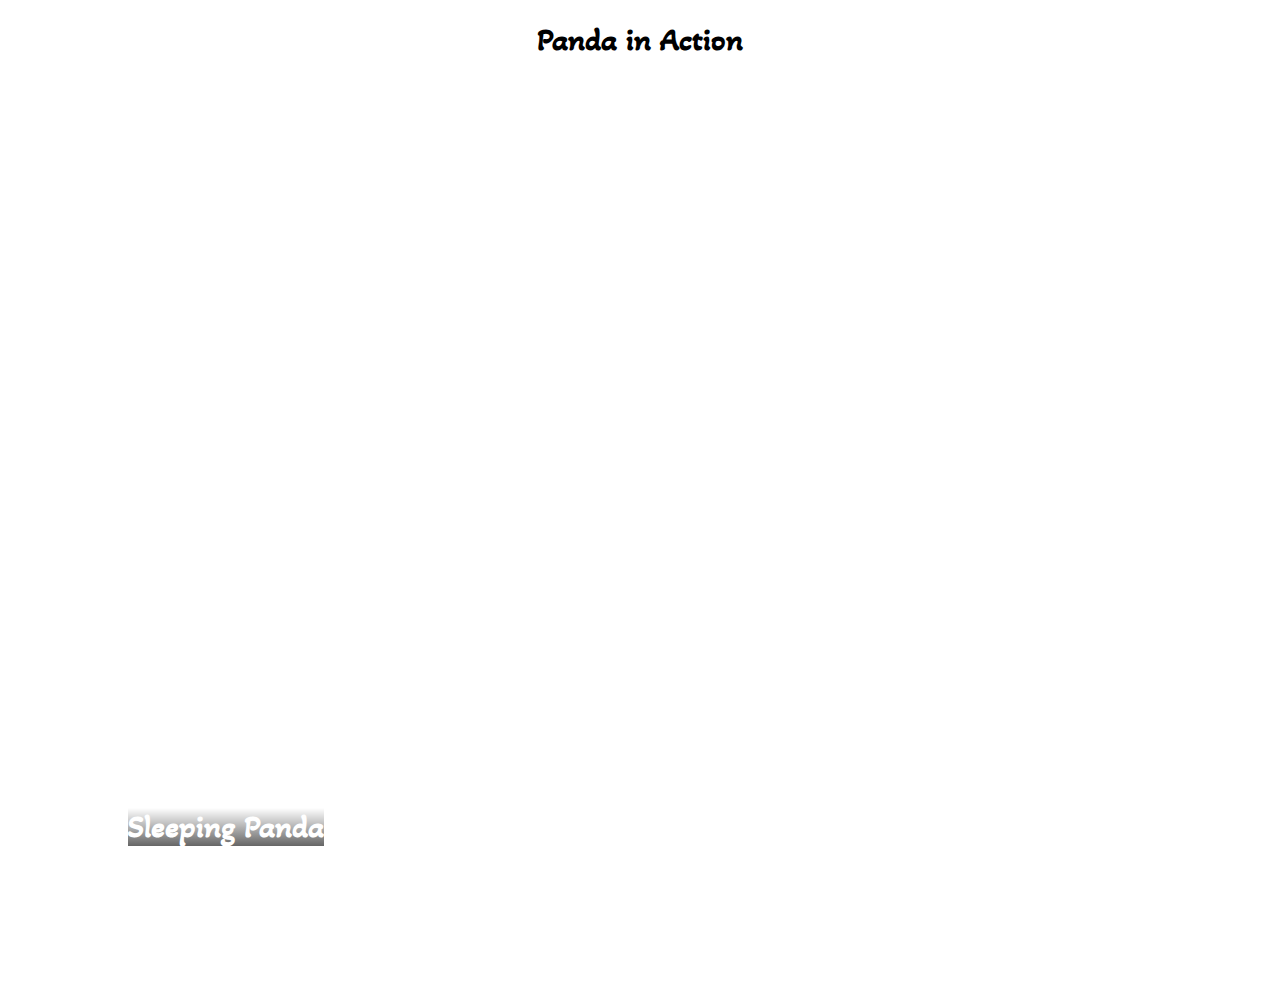
<file: 1-expanding-cards/index.html>
<!DOCTYPE html>
<html lang="en">
	<head>
		<meta charset="UTF-8" />
		<meta http-equiv="X-UA-Compatible" content="IE=edge" />
		<meta name="viewport" content="width=device-width, initial-scale=1.0" />

		<link rel="shortcut icon" href="./cards.ico" type="image/x-icon" />
		<link rel="stylesheet" href="./style.css" />
		<title>1. Expanding Cards</title>
	</head>
	<body>
		<script src="./main.js" defer></script>

		<h1>Panda in Action</h1>
		<div class="container">
			<div
				class="panel active"
				style="background-image: url('https://source.unsplash.com/GYpsSWHslHA')"
			>
				<h3>Sleeping Panda</h3>
			</div>
			<div
				class="panel"
				style="background-image: url('https://source.unsplash.com/s-fD5Tpew2k')"
			>
				<h3>Eating Panda</h3>
			</div>
			<div
				class="panel"
				style="background-image: url('https://source.unsplash.com/QbRbkNM4-kk')"
			>
				<h3>Resting Panda</h3>
			</div>
			<div
				class="panel"
				style="background-image: url('https://source.unsplash.com/Pz8e0etB7-k')"
			>
				<h3>Staring Pandas</h3>
			</div>
			<div
				class="panel"
				style="background-image: url('https://source.unsplash.com/UwZnGlGm06I')"
			>
				<h3>Climbing Panda</h3>
			</div>
		</div>
	</body>
</html>
</file>
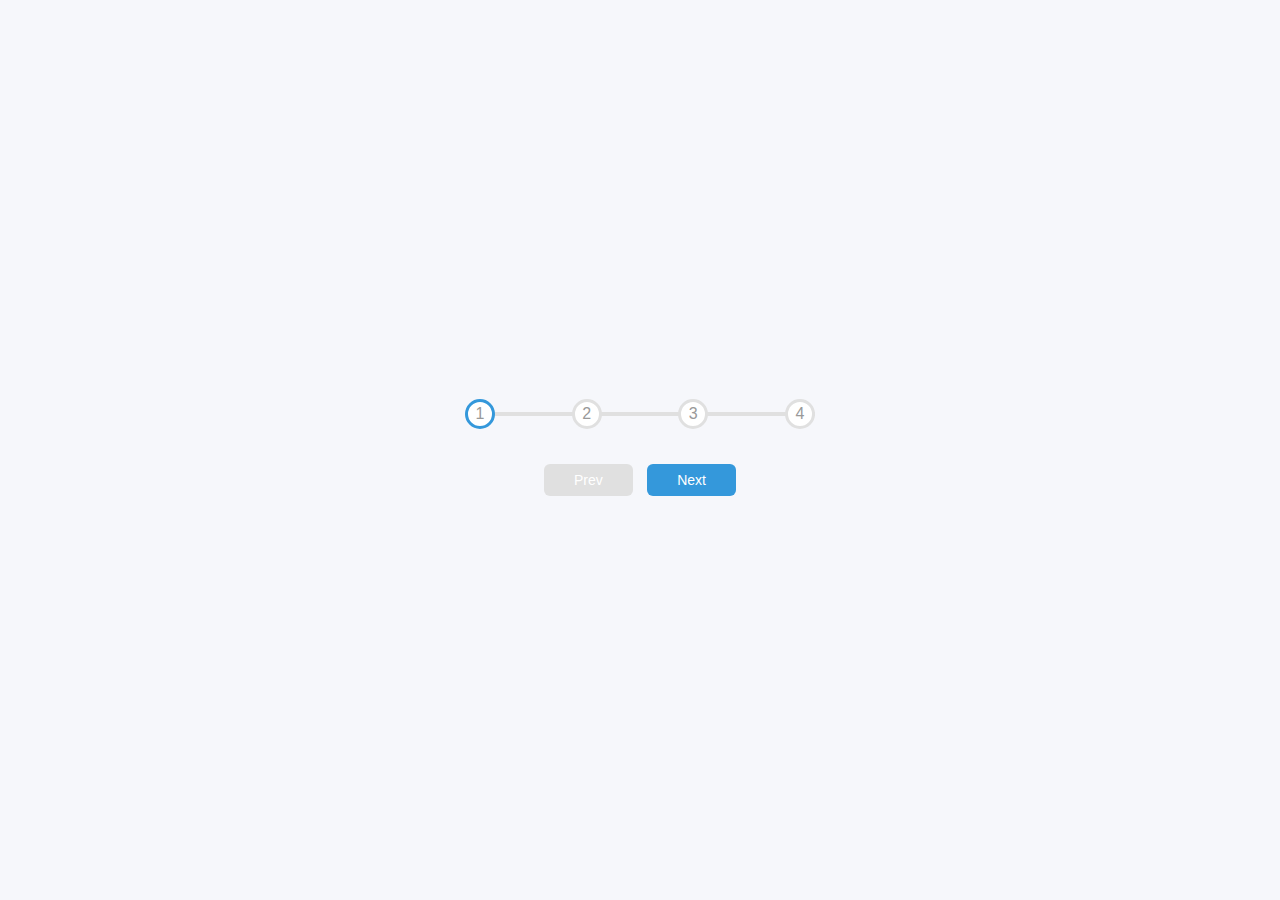
<file: 2-steps/index.html>
<!DOCTYPE html>
<html lang="en">
	<head>
		<meta charset="UTF-8" />
		<meta http-equiv="X-UA-Compatible" content="IE=edge" />
		<meta name="viewport" content="width=device-width, initial-scale=1.0" />
		<meta name="robots" content="index, follow" />
		<title>2. Steps</title>
		<link rel="stylesheet" href="./style.css" />
	</head>
	<body>
		<script src="./main.js" defer></script>
		<div class="container">
			<div class="progress-container">
				<div class="progress" id="progress"></div>
				<div class="circle active">1</div>
				<div class="circle">2</div>
				<div class="circle">3</div>
				<div class="circle">4</div>
			</div>

			<button class="btn" id="prev" disabled>Prev</button>
			<button class="btn" id="next">Next</button>
		</div>
	</body>
</html>
</file>
<file: 1-expanding-cards/style.css>
@import url('https://fonts.googleapis.com/css2?family=Akaya+Telivigala&display=swap');

* {
	box-sizing: border-box;
}

body {
	font-family: 'Akaya Telivigala', cursive;
	margin: 0;
	height: 100vh;
	overflow: hidden;
}

h1 {
	text-align: center;
}

.container {
	display: flex;
	justify-content: space-evenly;
	align-items: center;
	width: 90vw;
	height: 100%;
	margin: auto;
}

.panel {
	background-size: cover;
	background-position: center;
	background-repeat: no-repeat;
	height: 80vh;
	border-radius: 50px;
	cursor: pointer;
	color: #fff;
	flex: 0.5;
	margin-right: 2vw;
	position: relative;
	transition: flex 0.7s ease-in;
}

.panel h3 {
	font-size: xx-large;
	position: absolute;
	bottom: 5vh;
	left: 5vw;
	margin: 0;
	opacity: 0; /*to make h3 invisible whe not active*/
	transition: opacity 0.4s ease-in 0.2s;
	background: linear-gradient(to bottom, rgba(0, 0, 0, 0), rgba(0, 0, 0, 0.6));
}

.panel:last-of-type {
	margin-right: 0px;
}

.panel.active {
	flex: 5;
}

.panel.active h3 {
	opacity: 1; /*show h3 when panel is active*/
}

@media screen and (max-width: 480px) {
	.container {
		width: 100vw;
	}

	.panel:nth-last-of-type(1),
	.panel:nth-last-of-type(2) {
		display: none;
	}
}
</file>
<file: 2-steps/style.css>
* {
	box-sizing: border-box;
}

:root {
	--line-border-fill: #3498db;
	--line-border-empty: #e0e0e0;
}

body {
	background-color: #f6f7fb;
	font-family: sans-serif;
	display: flex;
	align-items: center;
	justify-content: center;
	height: 100vh;
	overflow: hidden;
	margin: 0;
}

.container {
	text-align: center;
}

.progress-container {
	display: flex;
	justify-content: space-between;
	position: relative;
	margin-bottom: 30px;
	max-width: 100%;
	width: 350px;
}

.progress-container::before {
	content: '';
	background-color: var(--line-border-empty);
	position: absolute;
	top: 50%;
	left: 0;
	transform: translateY(-50%);
	height: 4px;
	width: 100%;
	z-index: -1;
}

.progress {
	background-color: var(--line-border-fill);
	position: absolute;
	top: 50%;
	left: 0;
	transform: translateY(-50%);
	height: 4px;
	width: 0%;
	z-index: -1;
	transition: 0.4s ease;
}

.circle {
	background-color: #fff;
	color: #999;
	border-radius: 50%;
	height: 30px;
	width: 30px;
	display: flex;
	align-items: center;
	justify-content: center;
	border: 3px solid var(--line-border-empty);
	transition: 0.4s ease;
}

.circle.active {
	border-color: var(--line-border-fill);
}

.btn {
	background-color: var(--line-border-fill);
	color: #fff;
	border: 0;
	border-radius: 6px;
	cursor: pointer;
	font-family: inherit;
	padding: 8px 30px;
	margin: 5px;
	font-size: 14px;
}

.btn:active {
	transform: scale(0.98);
}

.btn:focus {
	outline: 0;
}

.btn:disabled {
	background-color: var(--line-border-empty);
	cursor: not-allowed;
}
</file>
